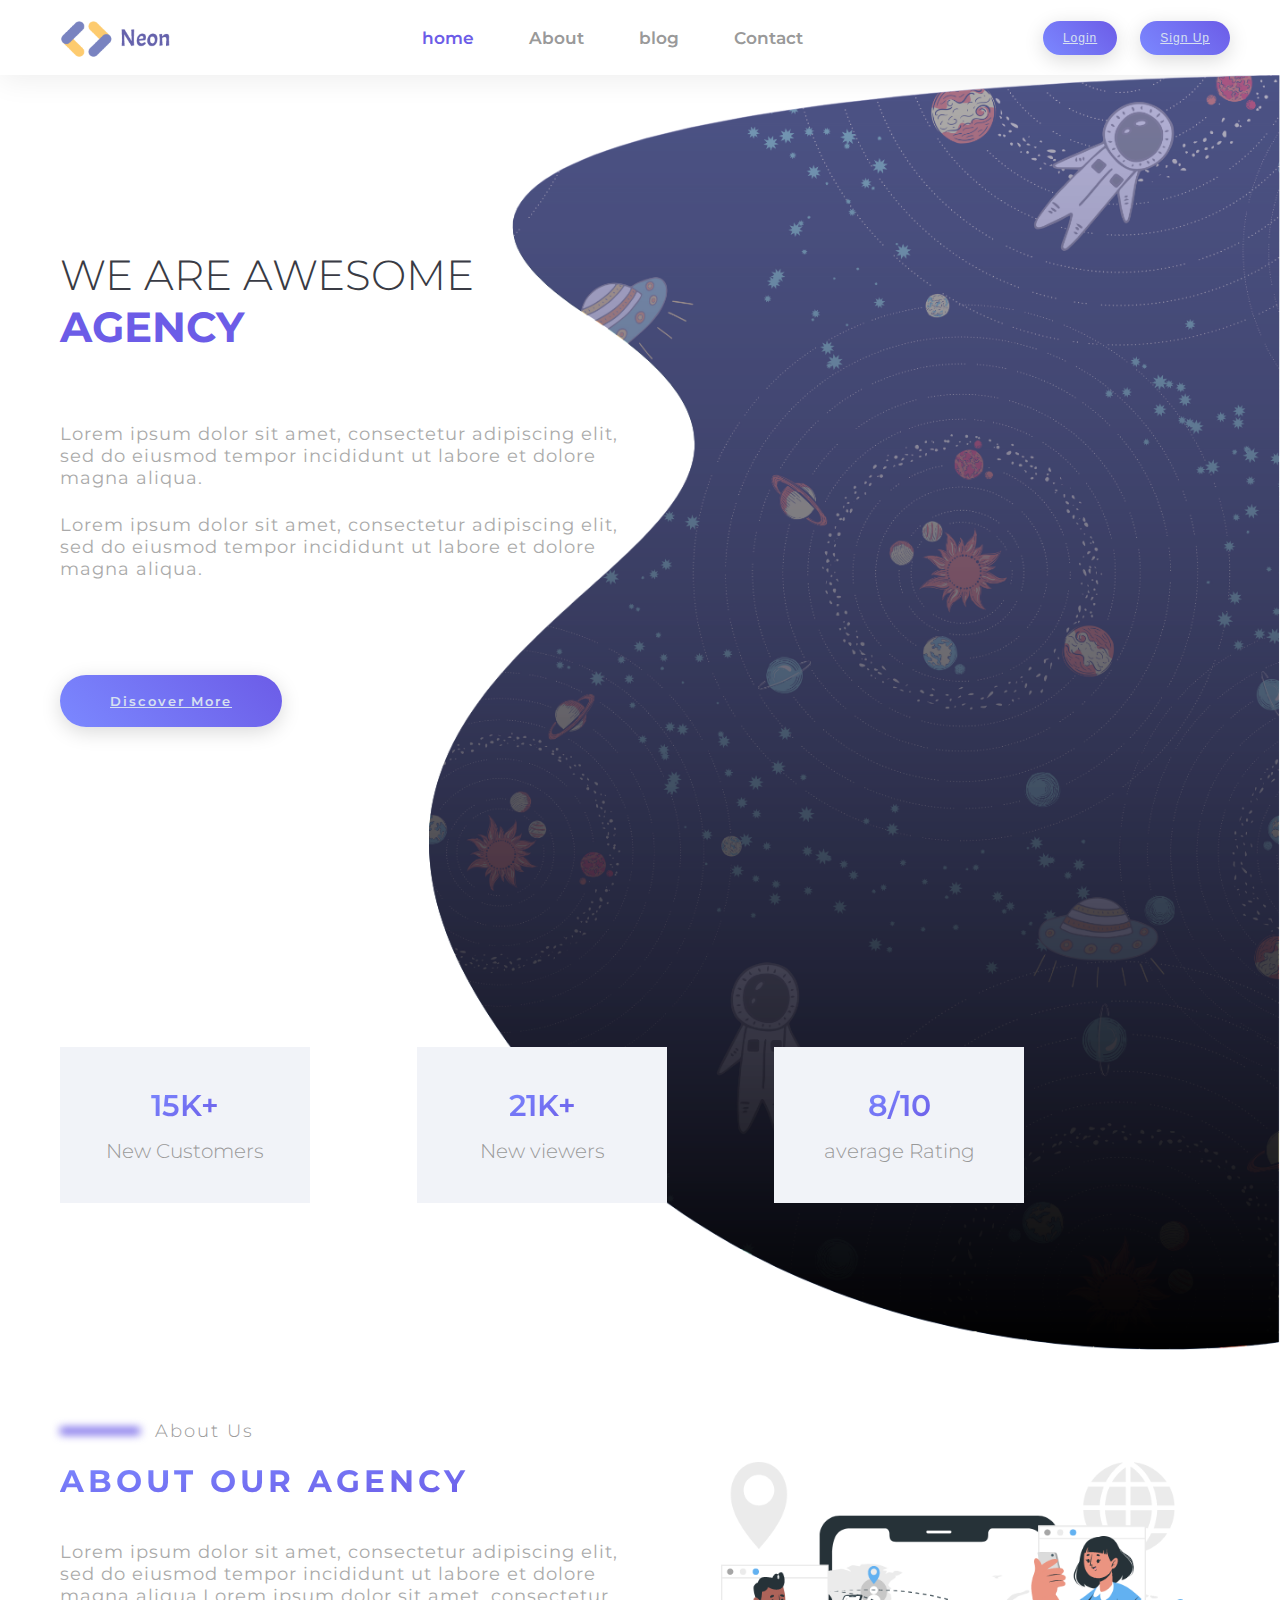
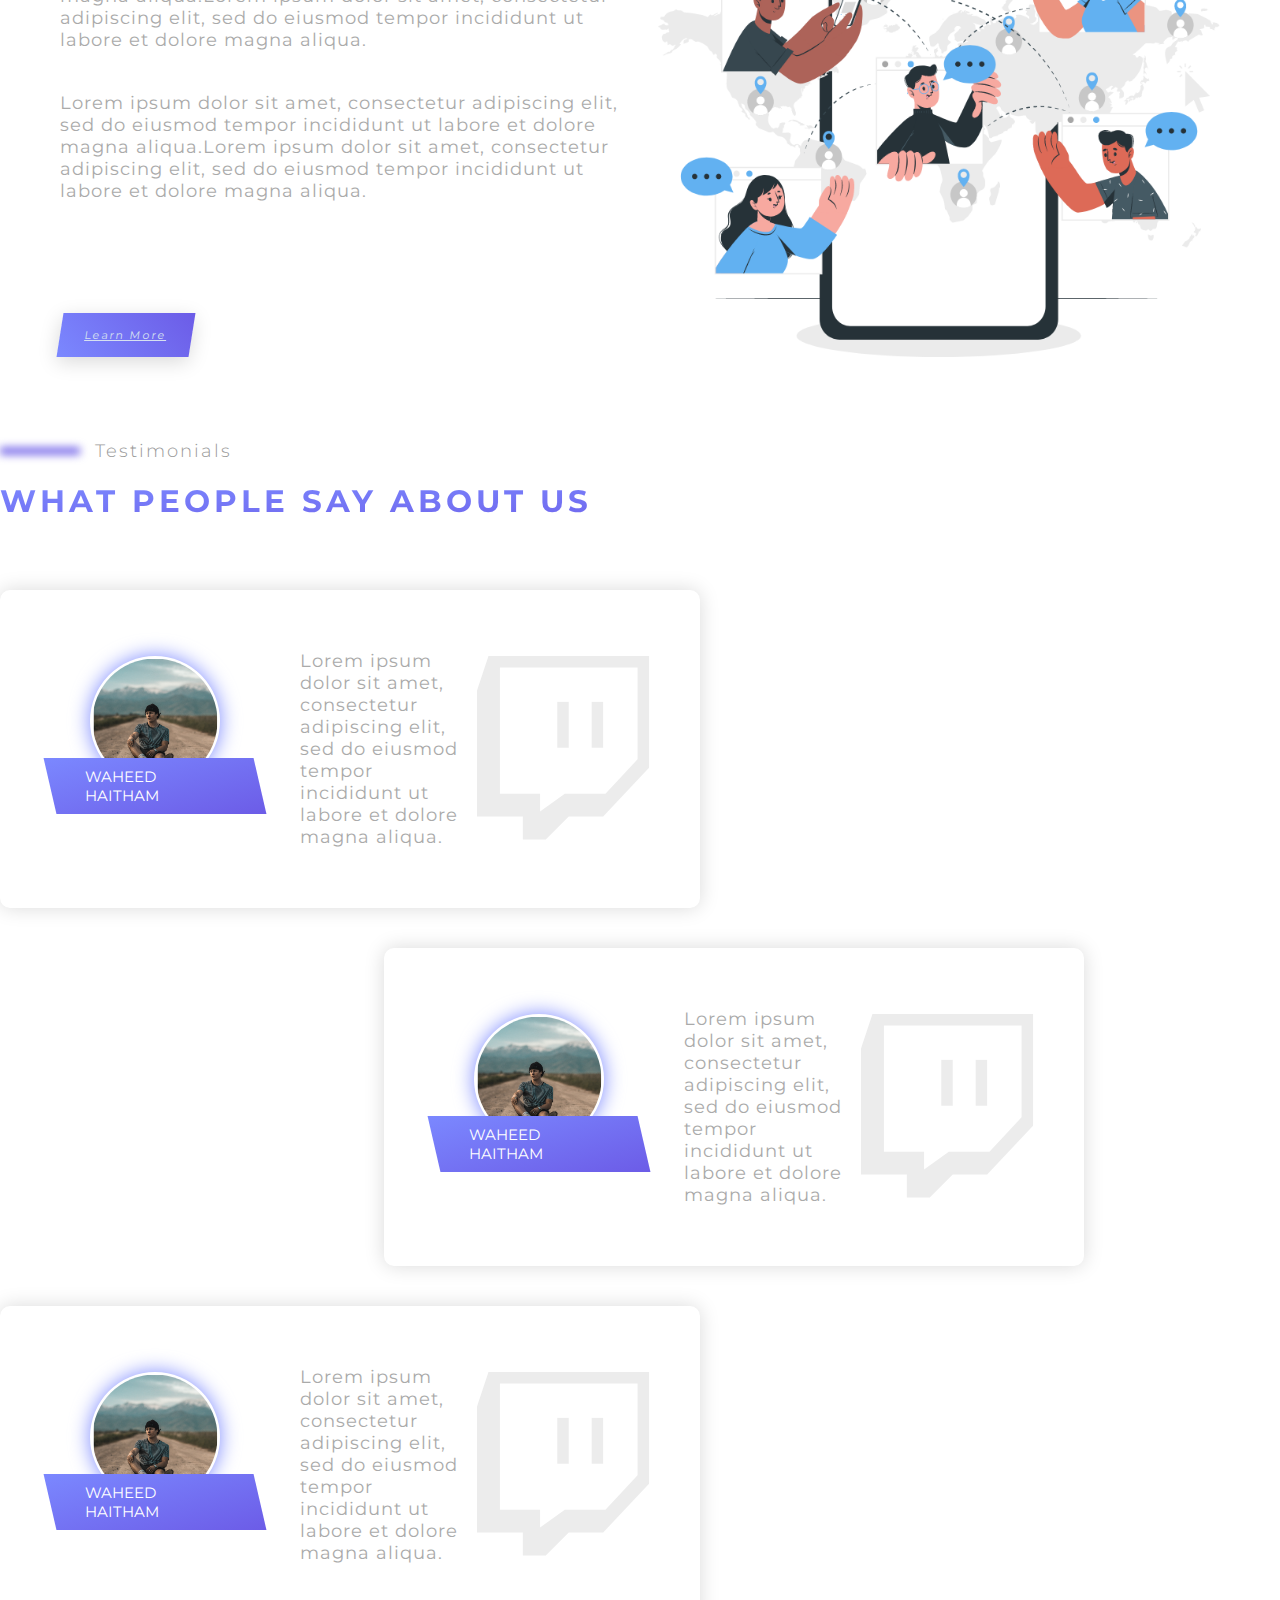
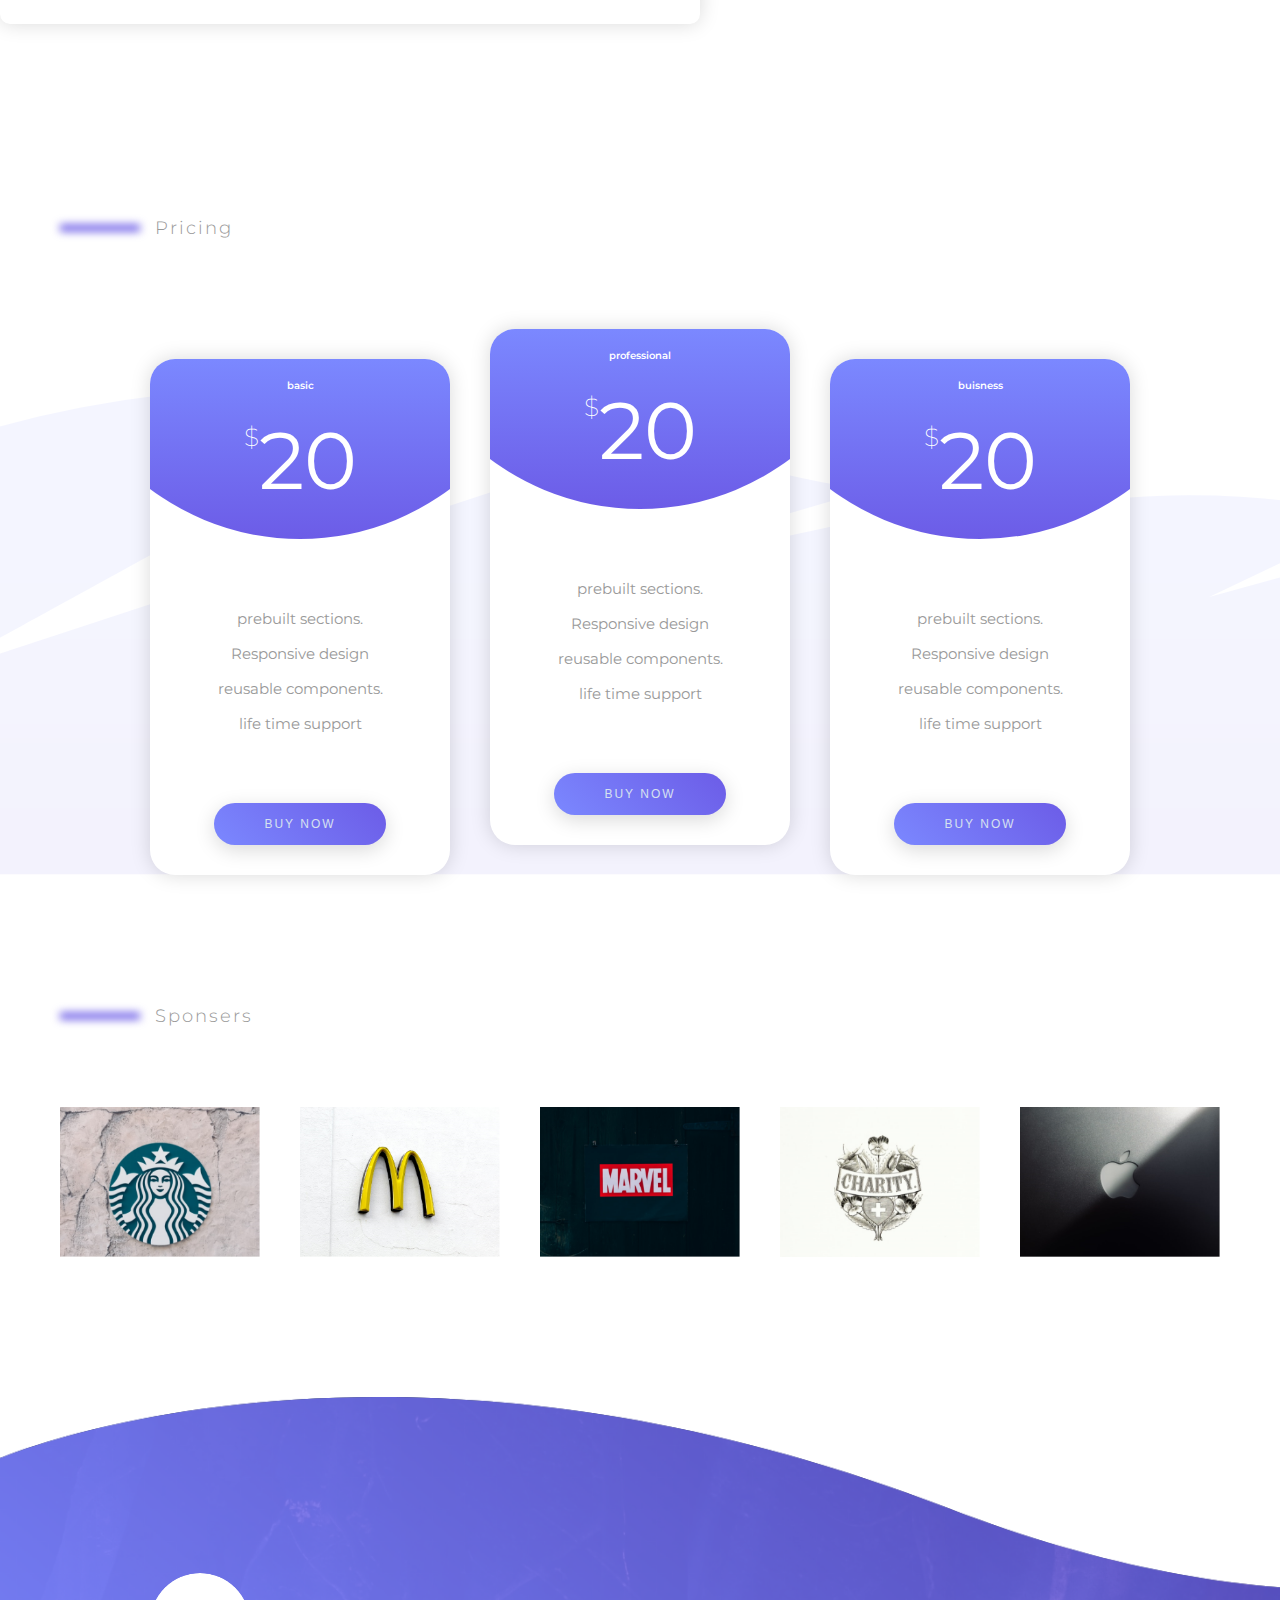
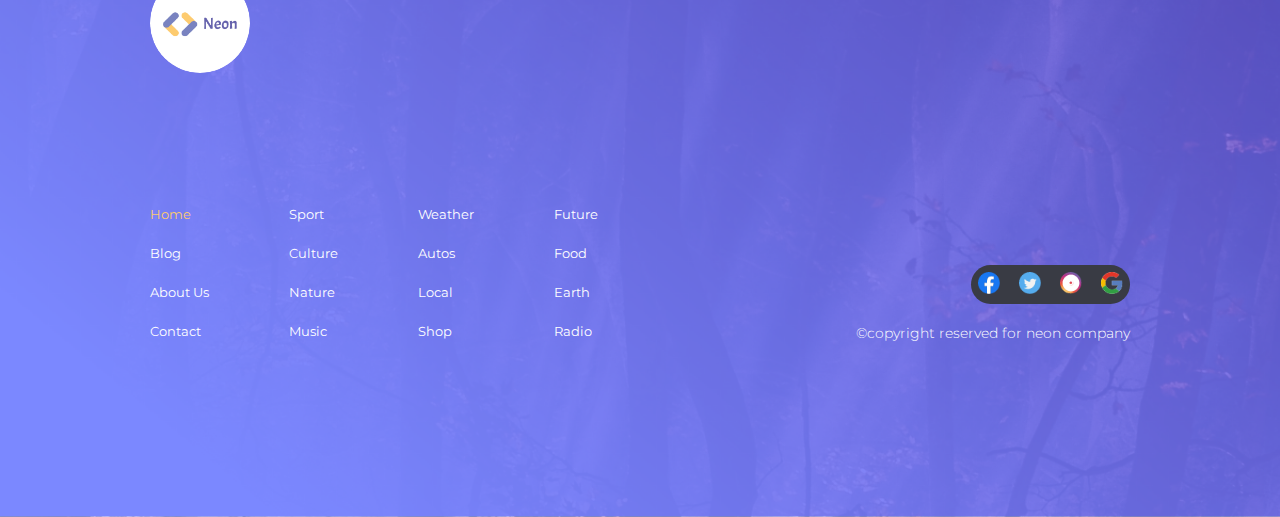
<file: index.html>
<!DOCTYPE html>
<html lang="en" dir="ltr">
  <head>
    <meta charset="utf-8" />
    <!-- To be able to create a responsive design -->
    <meta name="viewport" content="width=device-width" />

    <title>Neon Agency | Home</title>

    <!-- The Font Used in the page -->
    <link
      href="https://fonts.googleapis.com/css2?family=Montserrat:wght@200;300;400;600&display=swap"
      rel="stylesheet"
    />
    <link rel="stylesheet" href="style/main-style.css" />
  </head>
<body>
<!------------------------------------------navbar------------------>
 <nav class="navbar">
<figure class="navbar__logo">
 <img src="images/Logo.png">
</figure>    
    <ul class="navbar__list">
     <li class="navbar__item">
     <a href="#" class="navbar__link active">home</a>   
     </li>
     <li class="navbar__item">
     <a href="#" class="navbar__link">About</a>   
     </li>
     <li class="navbar__item">
     <a href="#" class="navbar__link">blog</a>   
     </li>
     <li class="navbar__item">
     <a href="#" class="navbar__link">Contact</a>   
     </li> 
     </ul>
     <div class="navbar__btns">
         
     <a href="#" class="btn btn--1">Login</a>
     <a href="#" class="btn btn--1">Sign up</a>
     </div>
     </nav>
    
    <!------------------------------------------header------------------>
    <header class="header">
      <div class="header__top" >
        <h1 class="heading--h1">WE ARE AWESOME <span>AGENCY</span></h1>
          <p class="paragraph"> Lorem ipsum dolor sit amet, consectetur adipiscing elit, sed do eiusmod tempor incididunt ut labore et dolore magna aliqua. </p> 
          <p class="paragraph"> Lorem ipsum dolor sit amet, consectetur adipiscing elit, sed do eiusmod tempor incididunt ut labore et dolore magna aliqua. </p>
          <a href="#" class="btn btn--big btn--1">Discover more</a>
        </div>
        <div class="header__bottom">
        
        <div class="header__stats">
        <div class="header__stats__value">15K+</div>  
        <div class="header__stats__title">New Customers</div>
        </div>
            
        <div class="header__stats">
        <div class="header__stats__value">21K+</div>  
        <div class="header__stats__title">New viewers</div>
        </div>
            
        <div class="header__stats">
        <div class="header__stats__value">8/10</div>  
        <div class="header__stats__title">average Rating</div>
        </div>
        
        </div>
 </header>
 <section class="about">
    <h3 class="heading--h3">about us</h3>
       <div class="about__contact">
        <div class="about__text">
            <h2 class="heading--h2">about our agency</h2>
            <p class="paragraph">Lorem ipsum dolor sit amet, consectetur adipiscing elit, sed do eiusmod tempor incididunt ut labore et dolore magna aliqua.Lorem ipsum dolor sit amet, consectetur adipiscing elit, sed do eiusmod tempor incididunt ut labore et dolore magna aliqua.
            </p>
            <p class="paragraph">Lorem ipsum dolor sit amet, consectetur adipiscing elit, sed do eiusmod tempor incididunt ut labore et dolore magna aliqua.Lorem ipsum dolor sit amet, consectetur adipiscing elit, sed do eiusmod tempor incididunt ut labore et dolore magna aliqua.
            </p>
            <a href="#" class="btn btn--2">learn more</a>
        </div>
       <figure class="about__image">
           <img src="images/world.png">
           </figure>
        </div>
    </section>   
   <sectoin class="testimonials">
   <h3 class="heading--h3">Testimonials</h3>
    <div class="testimonials__content">
    <h2 class="heading--h2">WHAT PEOPLE SAY ABOUT US</h2>   
    <div class="testimonials_cards">
     <div class="testimonials_card">
        <div class="testimonials_card__user">
        <figure class="testimonials_card__image">
            <img src="images/man1.png">
            </figure>
            <h4 class="heading--h4">WAHEED HAITHAM</h4>
        </div>
         <p class="paragraph">Lorem ipsum dolor sit amet, consectetur adipiscing elit, sed do eiusmod tempor incididunt ut labore et dolore magna aliqua.</p>
         <figure class="testimonials__icons">
              <img src="images/quote.png">
              
            </figure>  
         </div>
          <div class="testimonials_card">
        <div class="testimonials_card__user">
        <figure class="testimonials_card__image">
            <img src="images/man1.png">
            </figure>
            <h4 class="heading--h4">WAHEED HAITHAM</h4>
        </div>
         <p class="paragraph">Lorem ipsum dolor sit amet, consectetur adipiscing elit, sed do eiusmod tempor incididunt ut labore et dolore magna aliqua.</p>
              <figure class="testimonials__icons">
              <img src="images/quote.png">
              
            </figure>  
         </div>
          <div class="testimonials_card">
        <div class="testimonials_card__user">
        <figure class="testimonials_card__image">
            <img src="images/man1.png">
            </figure>
            <h4 class="heading--h4">WAHEED HAITHAM</h4>
        </div>
         <p class="paragraph">Lorem ipsum dolor sit amet, consectetur adipiscing elit, sed do eiusmod tempor incididunt ut labore et dolore magna aliqua.</p>
              
           <figure class="testimonials__icons">
              <img src="images/quote.png">
              
            </figure>   
              
         </div>
        </div>
       
       </div>
    
 </sectoin>
    
    
    <section class="pricing">
        <h3 class="heading--h3">pricing</h3>    
    <div class="pricing__content">
    <div class="card">
        <div class="card__details">
        <div class="card__title">basic</div>
            <div class="card__price">
            <sup>$</sup>20</div>
        </div>
        <ul class="card__list">
         <li class="card__item">prebuilt sections.</li>
         <li class="card__item">Responsive design</li>
         <li class="card__item">reusable components.</li>
         <li class="card__item">life time support</li>
        </ul>
        <button class="btn btn--medium">BUY now</button>
    </div>  
        <div class="card">
        <div class="card__details">
        <div class="card__title">professional</div>
            <div class="card__price">
            <sup>$</sup>20</div>
        </div>
        <ul class="card__list">
         <li class="card__item">prebuilt sections.</li>
         <li class="card__item">Responsive design</li>
         <li class="card__item">reusable components.</li>
         <li class="card__item">life time support</li>
        </ul>
        <button class="btn btn--medium">BUY now</button>
    </div>
        <div class="card">
        <div class="card__details">
        <div class="card__title">buisness</div>
            <div class="card__price">
            <sup>$</sup>20</div>
        </div>
            
        <ul class="card__list">
         <li class="card__item">prebuilt sections.</li>
         <li class="card__item">Responsive design</li>
         <li class="card__item">reusable components.</li>
         <li class="card__item">life time support</li>
        </ul>
        <button class="btn btn--medium">BUY now</button>
    </div>
    </div>
    
    
    
    </section>
    <section class="sponsers">
    <h3 class="heading--h3">Sponsers</h3>
        <div class="sponsers__content">
         <figure class="sponsers__image">
          <img src="images/sponsers-1.png">  
          </figure>
            <figure class="sponsers__image">
          <img src="images/sponsers-2.png">  
          </figure>
            <figure class="sponsers__image">
          <img src="images/sponsers-3.png">  
          </figure>
            <figure class="sponsers__image">
          <img src="images/sponsers-4.png">  
          </figure>
            <figure class="sponsers__image">
          <img src="images/sponsers-5.png">  
          </figure>
         </div>
   </section>
    <footer class="footer">
    <figure class="footer__logo">
    <img src="images/logo-rounded.png">    
    </figure>
    <div class="footer__content">
    <div class="footer__lists">
      <ul class="footer__list">
    <li class="footer__item">
    <a href="#" class="footer__link active">home</a>
    </li>  
          <li class="footer__item">
    <a href="#" class="footer__link">blog</a>
    </li> 
          <li class="footer__item">
    <a href="#" class="footer__link">about us</a>
    </li> 
        <li class="footer__item">
    <a href="#" class="footer__link">contact</a>
    </li> 
    </ul>  
         <ul class="footer__list">
    <li class="footer__item">
    <a href="#" class="footer__link">sport</a>
    </li>  
          <li class="footer__item">
    <a href="#" class="footer__link">culture</a>
    </li> 
          <li class="footer__item">
    <a href="#" class="footer__link"> nature</a>
    </li> 
        <li class="footer__item">
    <a href="#" class="footer__link">music</a>
    </li> 
    </ul> 
         <ul class="footer__list">
    <li class="footer__item">
    <a href="#" class="footer__link">weather</a>
    </li>  
          <li class="footer__item">
    <a href="#" class="footer__link">autos</a>
    </li> 
          <li class="footer__item">
    <a href="#" class="footer__link">local</a>
    </li> 
        <li class="footer__item">
    <a href="#" class="footer__link">shop</a>
    </li> 
    </ul> 
         <ul class="footer__list">
    <li class="footer__item">
    <a href="#" class="footer__link">future</a>
    </li>  
          <li class="footer__item">
    <a href="#" class="footer__link">food</a>
    </li> 
          <li class="footer__item">
    <a href="#" class="footer__link">earth</a>
    </li> 
        <li class="footer__item">
    <a href="#" class="footer__link">radio</a>
    </li> 
    </ul> 
    </div>
        <div class="social">
        <ul class="social__list">
        <li class="social__item">
        <a href="#" class="social__link">
            <img src="images/facebook-2.png">
            </a>   
        </li>
            
            <li class="social__item">
        <a href="#" class="social__link">
            <img src="images/twitter-2.png">
            </a>   
        </li>
            <li class="social__item">
        <a href="#" class="social__link">
            <img src="images/instgram.png">
            </a>   
        </li>
            <li class="social__item">
        <a href="#" class="social__link">
            <img src="images/gmail-2.png">
            </a>   
        </li>
            
        </ul>
            <p class="copyright">
            &copy;copyright reserved for neon company
            </p>
        </div>
        
    </div>
    
    </footer>    
    
    
    
    
    
    
</body>
</html>
</file>
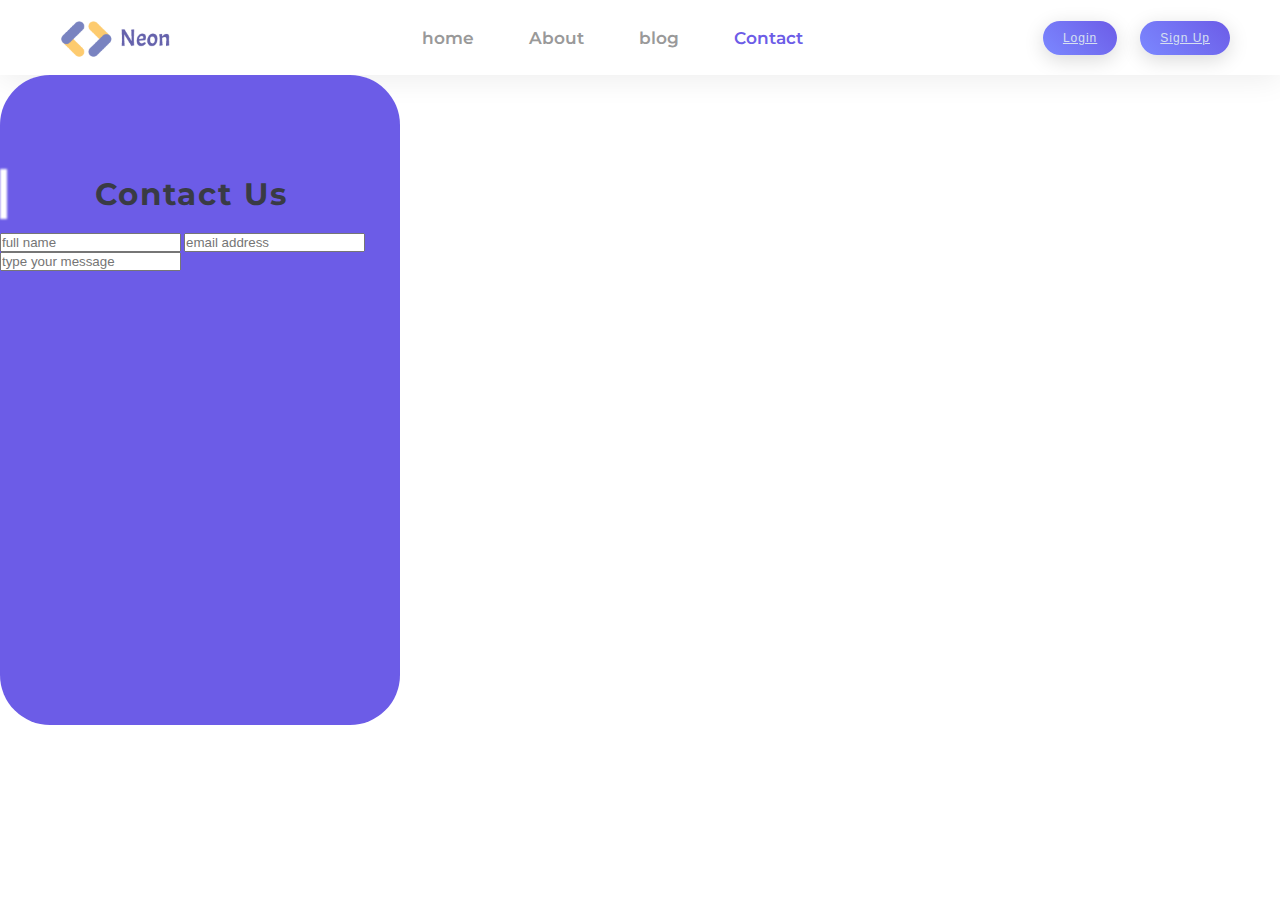
<file: contact.html>
<!DOCTYPE html>
<html lang="en" dir="ltr">
  <head>
    <meta charset="utf-8" />
    <!-- To be able to create a responsive design -->
    <meta name="viewport" content="width=device-width" />

    <title>Neon Agency | Home</title>

    <!-- The Font Used in the page -->
    <link
      href="https://fonts.googleapis.com/css2?family=Montserrat:wght@200;300;400;600&display=swap"
      rel="stylesheet"
    />
    <link rel="stylesheet" href="style/contact-style.css" />
  </head>
<body>
<!------------------------------------------navbar------------------>
 <nav class="navbar">
<figure class="navbar__logo">
 <img src="images/Logo.png">
</figure>    
    <ul class="navbar__list">
     <li class="navbar__item">
     <a href="#" class="navbar__link ">home</a>   
     </li>
     <li class="navbar__item">
     <a href="#" class="navbar__link">About</a>   
     </li>
     <li class="navbar__item">
     <a href="#" class="navbar__link">blog</a>   
     </li>
     <li class="navbar__item">
     <a href="#" class="navbar__link active">Contact</a>   
     </li> 
     </ul>
     <div class="navbar__btns">
         
     <a href="#" class="btn btn--1">Login</a>
     <a href="#" class="btn btn--1">Sign up</a>
     </div>
     </nav>
    <!------header----------------------------------------------->
    <section class="header">
        <form class="forum">
            <h1 class="heading--h3">contact us</h1>
        <input type="text" name="text" placeholder="full name">
        <input type="email" name="text" placeholder="email address">
        <input type="text" name="text" placeholder="type your message">
        
        
        </form>
     
     
    
    
    
    
    
    </section>
    </body>
</html>
</file>
<file: style/main-style.css>
/*
    ######################## COLORS ######################
    color-primary: #6c5ce7;
    color-primary: #6c5ce7;
    color-secondary: #7b88ff;

    color-orange: #fdcb6e;

    color-white: #fff;

    color-grey-light-1: #f1f3f8;
    color-grey-light-2: #d6e0f0;
    color-grey-light-3: #aaa;

    color-grey-dark-1: #999;
    color-grey-dark-2: #393b44;
    1rem=16px;


*/

/*******************************
        component
******************/
.btn
{
    display: inline-block;
    padding: 1rem 2rem ;
    border: none;
    background-image: linear-gradient(45deg,var(--color-secondary),var(--color-primary));
    color: var(--color-grey-light-2);
    font-size: 1.2rem ;
    letter-spacing: 0.1rem;
    text-transform: capitalize;
    transition: all 0.3s ;
    font-family: arial;
    font-weight: 400;
    box-shadow:0 0.5rem 2rem rgba(0,0,0,0.15);
}
.btn:hover{
    transform: translatey(-0.7rem)
}
.btn--medium
{
    padding: 1.4rem 5rem ;
    font-size: 1.2rem ;
    letter-spacing: 0.2rem ;
    border-radius: 5rem;
    text-transform:uppercase;
    
    
}
.btn--big
{
    padding: 1.8rem 5rem ;
    font-size: 1.3rem;
    font-family: "montserrat" ,arial ;
    font-weight: 600 ;
    letter-spacing: 0.2rem;
}
.btn--1
{
    border-radius: 5rem;
    
     
}
.btn--2
{
 font-size: 1.1rem;
    transform: skewX(-9deg);
    padding: 1.5rem 2.5rem;
    letter-spacing: 0.2rem;
    margin-top: 7rem;
    font-family: "montserrat",arial;
    font-weight: 600px;
    box-shadow: 0 0.5rem 3rem rgba(0,0,0,0.2rem);
    }
.btn--2:hover
{
   transform:skewX(-9deg) translate(1rem,-1rem);
}
/*****************************typography*******************/
.heading--h1
{
    font-size: 4.2rem;
    font-weight: 300;
    margin-bottom: 7rem;
    color: var(--color-grey-dark-2);
}
.heading--h1 span
{
    color: var(--color-primary);
    font-weight: 700;
}
.heading--h4
{
    font-size: 1.5rem;
    font-weight:400;
    padding: .9rem 3.5rem;
    position: relative;
    z-index:666;
    color: var(--color-white);
    transform: translateY(-50%);
    
}
.heading--h4:after
{
    background-image: linear-gradient(to right bottom,var(--color-secondary),var(--color-primary));
    position: absolute;
    content: '';
    left: 0;
    top:0;
    width: 100%;
    height: 100%;
    z-index:-1;
    transform: skewX(13deg)
}
.paragraph
{
    font-size: 1.8rem ;
    color: var(--color-grey-light-3);
    font-weight: 400;
    letter-spacing: 0.1rem ;
}
.heading--h2
{
  background-image: linear-gradient(to right bottom,var(--color-secondary),var(--color-primary));
    color: transparent;
   -webkit-background-clip:text;
    font-size: 3.1rem;
    text-transform: uppercase;
    letter-spacing: 0.4rem;
     
}
.heading--h3
{
    color: var(--color-grey-dark-1);
    font-weight: 300 ;
    text-transform: capitalize;
    font-size: 1.8rem;
    letter-spacing: 0.2rem;
    position: relative;
    padding-left: 9.5rem;
    margin-bottom: 2rem;

}
.heading--h3:after
{
    position: absolute;
    top: 50%;
    left:0;
    width: 8rem;
    height:0.7rem;
    background-color: var(--color-primary);
    content: "";
    transform: translateY(-50%);
    filter: blur(0.4rem);
    margin-bottom: 2rem;
    
}










:root
{
    --color-primary: #6c5ce7;
    --color-secondary: #7b88ff;
    --color-orange: #fdcb6e;
    --color-white: #fff;
    --color-grey-light-1: #f1f3f8;
    --color-grey-light-2: #d6e0f0;
    --color-grey-light-3: #aaa;
    --color-grey-dark-1: #999;
    --color-grey-dark-2: #393b44;
}
*{
    margin:0;
    padding: 0;
    box-sizing: border-box;
    
}
/*1rem=16px // 1rem=10px */
html
{
   font-size: 62.5%; /* (10/16) * 100 */
}
body
{
    font-family: "Montserrat", Ariel;
    font-weight: 600;
    background-color: var(--color-white);
    color: var(--color-grey-dark-2);
    
}
::-webkit-scrollbar
{
    width: 6px;
}
::-webkit-scrollbar-thumb
{
    background-color: var(--color-secondary);
}
::-webkit-scrollbar-thumb:hover
{
    background-color: var(--color-primary);
}




/*----------NAVBAR----------*/

.navbar
{
    display: flex ;
    justify-content: space-between ;
    align-items: center ;
    padding: 1rem 5rem ;
    height: 7.5rem;
    overflow: hidden;
    box-shadow: 0 0.5rem 3rem rgba(0,0,0,0.07);
}
.navbar__logo
{
    height: 100%;
}
.navbar__logo img
{
    height: 100%;
}
.navbar__list
{
    list-style: none;
    display: flex;
    font-size: 1.7rem;
}
.navbar__item:not(:last-child)
{
    margin-right: 3.5rem;
    
}
.navbar__link,
.navbar__link:link,
.navbar__link:visited
{
    text-decoration: none ;
    color: var(--color-grey-dark-1);
    padding: 1rem;
    transition:color .3s ease-in-out ;
}
.navbar__link.active
{
    color: var(--color-primary);
}
.navbar__link:hover
{
color:var(--color-secondary);    
}

.navbar__btns .btn:first-child
{
    margin-right: 2rem;
    
}
/*
---------------header--------------
*/

.header 
{
    background-image: url('../images/header-image.png');
    background-repeat: no-repeat;
    background-position: right top;
    background-size: contain;
}
.header__top
{
    height: calc(100vh - 7.5rem);
    padding: 0 0 0 6rem ;
    width: 50%;
    display: flex;
    flex-direction: column ;
    align-items: flex-start;
    justify-content: center ;
}
.header__top p
{
    margin-bottom: 2.5rem;
}
.header__top>.btn
{
    margin-top: 7rem;
}
.header__bottom
{
   height: 50vh; 
   padding: 0 0 0 6rem ;
    width:  80%;
    display: flex;
    justify-content: space-between ;
    align-items: center ;
}
.header__stats 
{
    background-color: var(--color-grey-light-1);
    padding: 4rem 0 ;
    width:25rem ; 
    display: flex;
    flex-direction: column;
    align-items: center;
    justify-content: center;
}
.header__stats:hover{
    box-shadow: 1rem 1rem 3rem rgba(0,0,0,0.2);
    transform: translateY(-1rem);
    transition: all 0.3s
    
}
.header__stats__value
{
    font-size:3rem;
    background-image: linear-gradient(to right bottom , var(--color-secondary),var(--color-primary));
    -webkit-background-clip : text;
    color:transparent;
    margin-bottom:1.5rem;
}
.header__stats__title
{
    font-size: 2rem;
    font-weight: 300;
    color: var(--color-grey-dark-1);
    
}

.about
{
    padding: 7rem 6rem;
    overflow: hidden;
}
.about__contact
{
    display: flex;
    justify-content: space-between;
    
}
.about__text
{
    width: 50%;
    display: flex;
    flex-direction: column;
    align-items: flex-start;
     justify-content: space-between;
}
.about__image
{
    height: 55vh;
}
.about__image img
{
    height: 100% ;
}

/*
************************testimonials*************
*/

.testimonials
{
   padding: 7rem 6rem;
    overflow: hidden;
}
.testimonials_cards
{
    padding: 7rem 0 ;
}
.testimonials_card
{
    background-color: var(--color-white);
    box-shadow: 0 0 2rem rgba(0,0,0,0.15);
    width: 70rem;
    border-radius: 1rem;
    padding: 6rem 5rem ;
    display: flex;
    align-items: center;
    position: relative;
    margin-bottom: 4rem ;
    transition: all .3s ease-in-out ;
}
.testimonials_card:hover{
    transform: translate(3rem,-3rem);
}
.testimonials_card:nth-child(2)
{
    transform: translateX(30vw);
}
.testimonials_card:nth-child(2):hover
{
    transform: translateX(calc(30vw,3rem),-3rem);
}
.testimonials_card__user
{
    min-width: 35%;
    display: flex;
    flex-direction: column;
    align-items:center;
    justify-content: center;
    
}
.testimonials_card__image
{
    height: 13rem;
    width: 13rem;
    border-radius: 50%;
    position: relative;
}
.testimonials_card__image:after
{
    position:absolute;
    content: '';
    top: 0;
    left: 0;
    width: 100%;
    height: 100%;
    filter: blur(1rem);
    background-color: var(--color-secondary);
    border-radius: 50%;
    
}
.testimonials_card__image img
{
    width: 100%;
    height: 100%;
    object-fit: cover;
    border-radius: 50%;
    position: relative;
    z-index: 10;
    padding: 0.25rem;
    background-color: var(--color-white);

}
.testimonials_card p
{
    margin-left: 4rem;
}
.testimonials__icon
{
    position: absolute;
    left: 0.5rem;
    top: 0.5rem;
    width: 13rem;
    height: 13rem;
}
.testimonials__icon img
{
    height: 100%;
    width: 100%;
    object-fit: cover;
    opacity: 1;
}
/*******************pricing******************/
.pricing
{
    padding: 7rem 6rem 0;
    background-image: url(../images/pricing-background.png);
    background-repeat: no-repeat;
    background-position: bottom;
    background-size: auto;
}
.pricing__content
{
    display: flex ;
    align-items: center;
    justify-content: center;
    padding: 10rem 0 0  ;
}
.card
{
    width: 30rem;
    box-shadow: 0 0 2rem rgba(0,0,0,0.15);
    border-radius: 2.5rem ;
    overflow: hidden;
    padding:0 0 3rem 0 ;
    text-align: center;
    background-color: var(--color-white);
    transition: all .3s ease-in-out ;
}
.card:not(:last-child)
{
    margin-right: 4rem;
}
.card:nth-child(2)
{
  transform: translateY(-3rem);
}
.card:hover
{
    transform: translateY(-2rem);
}
.card:nth-child(2):hover
{
  transform: translateY(-5rem);
}
.card__details
{
    padding: 2rem 0 3rem ;
    background-image: linear-gradient(to  bottom ,var(--color-secondary),var(--color-primary));
    color: var(--color-white);
    text-align: center;
    clip-path:circle(25rem at 50% calc(100% - 25rem))
}
.card__price
{
    font-size: 8rem;
    font-weight: 400;
    margin-top: 2rem;
    
}
.card_title
{
    font-size: 1.7rem;
    font-weight: 400;
}
.card__price sup
{
    font-size: 2.5rem;
    display: inline-block;
    transform: translateY(-50%);
    font-weight: 200;
    
}
.card__list
{
    list-style: none;
    color: var(--color-grey-dark-1);
    font-size: 1.5rem;
    font-weight: 400;
    text-align: center;
    padding: 7rem 0 ;
    
}
.card__item:not(:last-child)
{
    margin-bottom: 1.6rem;
}
/******************************sponsers********************/

.sponsers
{
    padding: 13rem 6rem 7rem ;
    margin-bottom:7rem; 
}
.sponsers__content
{
    display: flex;
    justify-content: space-between;
    align-items: center;
    padding: 6rem 0 0 ;
    
}
.sponsers__image
{
    width: 20rem;
    height: 15rem;
    overflow: hidden;
    position: relative;
    transition: all 0.3 ease-in-out ;
}

.sponser__image:after
{
    position: absolute;
    content: '';
    left: 0;
    top: 0;
    right: 0;
    bottom: 0;
    background-color: rgba(0,0,0,0.6);
    
}
.sponsers__image:hover
{
    outline: 1.5rem solid var(--color-primary);
    outline-offset: 1rem ;
    transform: scale(1.1);
}
.sponsers__image:hover:after
{
    background-color: rgba(0,0,0,0);
}
.sponsers__image img
{
    width: 100%;
    object-fit: cover;
}
/************************foooter****************/
.footer
{
    height: 80vh;
    padding: 0 15rem ;
    background-image: url('../images/footer-cover.png');
    background-size: cover;
    background-repeat: no-repeat;
    display: flex;
    align-items: center;
    flex-wrap: wrap;
    align-content: center;
    
}
.footer__logo
{
    width:10rem;
    height: 10rem;
    margin-bottom: 13rem;

}
.footer__logo img
{
    width: 100%;
    height: 100%;
    border-radius: 50%;
    object-fit: cover;
    
}
.footer__list
{
    list-style: none;
    font-size: 1.3rem;
    font-weight: 400;
    
     
}
.footer__list:not(:last-child)
{
    margin-right: 8rem;
}
.footer__content
{
    display: flex;
    justify-content: space-between;
    align-items: flex-start;
    width: 100%;
    
}
.footer__link,
.footer__link:link,
.footer__link:visited
{
    color: var(--color-white);
    text-transform: capitalize;
    text-decoration: none;
    padding: 0.3rem 0;
    display: inline-block;
    transition: all .3s ease-in-out ;
}
.footer__link.active
{
    color: var(--color-orange);
}
.footer__link:hover
{
    color: var(--color-orange);
    
}
.footer__item:not(:last-child)
{
    margin-bottom: 1.7rem;
}
.footer__lists
{
    display: flex;
    
}
.social
{
    align-self: flex-end;
    display: flex;
    flex-direction: column;
    align-items: flex-end;
    
}
.social__list
{
    display: flex;
    list-style: none;
    background-color: var(--color-grey-dark-2);
    border-radius: 5rem;
    margin-bottom: 2rem;
}
.social__item
{
    padding: 0.7rem;
    
}
.social__item:not(:last-child)
{
    margin-right: 0.5rem;
}
.social__link
{
height: 2.2rem;
    width: 2.2rem;
    display: inline-block;
}
.social__link img
{
    height: 100%;
    width: 100%;
    object-fit: cover;
}

.copyright
{
    font-size: 1.4rem;
    color: var(--color-white);
    font-weight: 300;
}
</file>
<file: style/contact-style.css>
/*
    ######################## COLORS ######################
    color-primary: #6c5ce7;
    color-primary: #6c5ce7;
    color-secondary: #7b88ff;

    color-orange: #fdcb6e;

    color-white: #fff;

    color-grey-light-1: #f1f3f8;
    color-grey-light-2: #d6e0f0;
    color-grey-light-3: #aaa;

    color-grey-dark-1: #999;
    color-grey-dark-2: #393b44;
    1rem=16px;


*/
.btn
{
    display: inline-block;
    padding: 1rem 2rem ;
    border: none;
    background-image: linear-gradient(45deg,var(--color-secondary),var(--color-primary));
    color: var(--color-grey-light-2);
    font-size: 1.2rem ;
    letter-spacing: 0.1rem;
    text-transform: capitalize;
    transition: all 0.3s ;
    font-family: arial;
    font-weight: 400;
    box-shadow:0 0.5rem 2rem rgba(0,0,0,0.15);
}
.btn:hover{
    transform: translatey(-0.7rem)
}
.btn--medium
{
    padding: 1.4rem 5rem ;
    font-size: 1.2rem ;
    letter-spacing: 0.2rem ;
    border-radius: 5rem;
    text-transform:uppercase;
    
    
}
.btn--big
{
    padding: 1.8rem 5rem ;
    font-size: 1.3rem;
    font-family: "montserrat" ,arial ;
    font-weight: 600 ;
    letter-spacing: 0.2rem;
}
.btn--1
{
    border-radius: 5rem;
    
     
}
.btn--2
{
 font-size: 1.1rem;
    transform: skewX(-9deg);
    padding: 1.5rem 2.5rem;
    letter-spacing: 0.2rem;
    margin-top: 7rem;
    font-family: "montserrat",arial;
    font-weight: 600px;
    box-shadow: 0 0.5rem 3rem rgba(0,0,0,0.2rem);
    }
.btn--2:hover
{
   transform:skewX(-9deg) translate(1rem,-1rem);
}
/*****************************typography*******************/
.heading--h1
{
    font-size: 4.2rem;
    font-weight: 300;
    margin-bottom: 7rem;
    color: var(--color-grey-dark-2);
}
.heading--h1 span
{
    color: var(--color-primary);
    font-weight: 700;
}
.heading--h4
{
    font-size: 1.5rem;
    font-weight:400;
    padding: .9rem 3.5rem;
    position: relative;
    z-index:666;
    color: var(--color-white);
    transform: translateY(-50%);
    
}
.heading--h4:after
{
    background-image: linear-gradient(to right bottom,var(--color-secondary),var(--color-primary));
    position: absolute;
    content: '';
    left: 0;
    top:0;
    width: 100%;
    height: 100%;
    z-index:-1;
    transform: skewX(13deg)
}
.paragraph
{
    font-size: 1.8rem ;
    color: var(--color-grey-light-3);
    font-weight: 400;
    letter-spacing: 0.1rem ;
}
.heading--h2
{
  background-image: linear-gradient(to right bottom,var(--color-secondary),var(--color-primary));
    color: transparent;
   -webkit-background-clip:text;
    font-size: 3.1rem;
    text-transform: uppercase;
    letter-spacing: 0.4rem;
     
}
.heading--h3
{
    color:var(--color-grey-dark-2) ;
    font-weight: 300 ;
    text-transform: capitalize;
    font-size: 3.1rem;
    font-weight: 700;
    letter-spacing: 0.2rem;
    position: relative;
    padding-left: 9.5rem;
    margin-bottom: 2rem;

}
.heading--h3:after
{
    position: absolute;
    top: 50%;
    left:0;
    width: 0.7rem;
    height:5rem;
    background-color: var(--color-white);
    content: "";
    transform: translateY(-50%);
    filter: blur(0.1rem);
    margin-bottom: 2rem;
    
}










:root
{
    --color-primary: #6c5ce7;
    --color-secondary: #7b88ff;
    --color-orange: #fdcb6e;
    --color-white: #fff;
    --color-grey-light-1: #f1f3f8;
    --color-grey-light-2: #d6e0f0;
    --color-grey-light-3: #aaa;
    --color-grey-dark-1: #999;
    --color-grey-dark-2: #393b44;
}
*{
    margin:0;
    padding: 0;
    box-sizing: border-box;
    
}
/*1rem=16px // 1rem=10px */
html
{
   font-size: 62.5%; /* (10/16) * 100 */
}
body
{
    font-family: "Montserrat", Ariel;
    font-weight: 600;
    background-color: var(--color-white);
    color: var(--color-grey-dark-2);
    
}
::-webkit-scrollbar
{
    width: 6px;
}
::-webkit-scrollbar-thumb
{
    background-color: var(--color-secondary);
}
::-webkit-scrollbar-thumb:hover
{
    background-color: var(--color-primary);
}




/*----------NAVBAR----------*/

.navbar
{
    display: flex ;
    justify-content: space-between ;
    align-items: center ;
    padding: 1rem 5rem ;
    height: 7.5rem;
    overflow: hidden;
    box-shadow: 0 0.5rem 3rem rgba(0,0,0,0.07);
}
.navbar__logo
{
    height: 100%;
}
.navbar__logo img
{
    height: 100%;
}
.navbar__list
{
    list-style: none;
    display: flex;
    font-size: 1.7rem;
}
.navbar__item:not(:last-child)
{
    margin-right: 3.5rem;
    
}
.navbar__link,
.navbar__link:link,
.navbar__link:visited
{
    text-decoration: none ;
    color: var(--color-grey-dark-1);
    padding: 1rem;
    transition:color .3s ease-in-out ;
}
.navbar__link.active
{
    color: var(--color-primary);
}
.navbar__link:hover
{
color:var(--color-secondary);    
}

.navbar__btns .btn:first-child
{
    margin-right: 2rem;
    
}
/***********************header************/
.header
{
    background-color: var(--color-primary);
    width:40rem;
    height: 65rem;
    border-radius: 5rem;
    
   
}
.forum
{
    margin-top: 10rem;
    display: inline-block;
}
</file>
